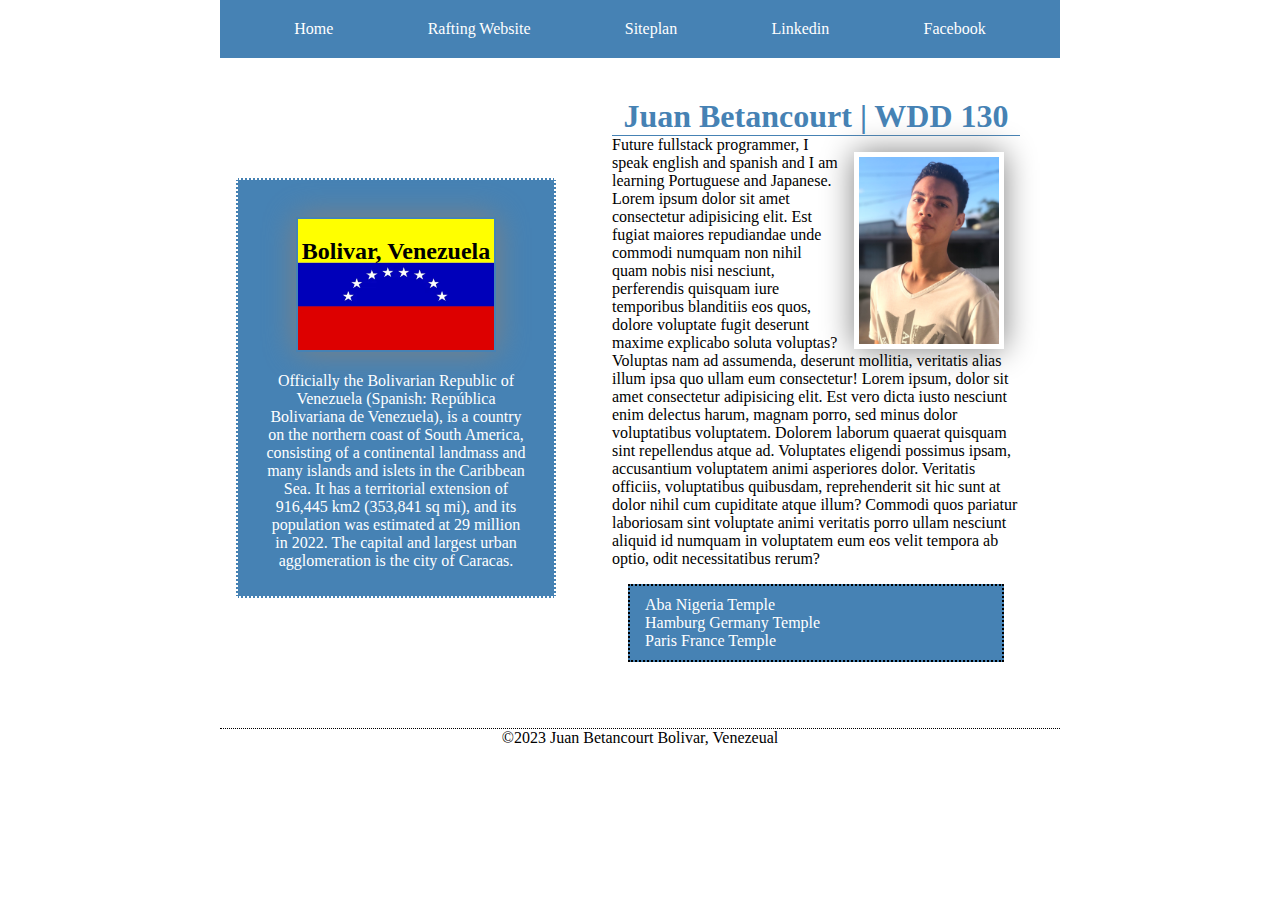
<file: index.html>
<!DOCTYPE html>
<html lang="en">

<head>
    <meta charset="UTF-8">
    <meta name="viewport" content="width=device-width, initial-scale=1.0">
    <title>Juan Betancourt | WDD 130</title>
    <meta name="description" content="Juan's web developement course page">
    <meta name="author" content="Juan Betancourt">
    <link rel="stylesheet" href="styles/styles.css">
</head>
<body>
    <header>
        <nav>
            <a href="#">Home</a>
            <a href="wwr/">Rafting Website</a>
            <a href="wwr/site-plan-rafting-html">Siteplan</a>
            <a href="https://www.linkedin.com/in/juan-betancourt-a7b12b253/">Linkedin</a>
            <a href="https://facebook.com">Facebook</a>
        </nav>
    </header>
<div class="grid">

    <main>
        <h1>Juan Betancourt | WDD 130</h1>
        <img src="images/profile.png" alt="Juan Betancourt" width="200">
        <p>Future fullstack programmer, I speak english and spanish and I am learning Portuguese and Japanese.
            Lorem ipsum dolor sit amet consectetur adipisicing elit. Est fugiat maiores repudiandae unde commodi
            numquam non nihil quam nobis nisi nesciunt, perferendis quisquam iure temporibus blanditiis eos quos,
            dolore voluptate fugit deserunt maxime explicabo soluta voluptas? Voluptas nam ad assumenda, deserunt mollitia,
            veritatis alias illum ipsa quo ullam eum consectetur! Lorem ipsum, dolor sit amet consectetur adipisicing elit.
            Est vero dicta iusto nesciunt enim delectus harum, magnam porro, sed minus dolor voluptatibus voluptatem.
            Dolorem laborum quaerat quisquam sint repellendus atque ad. Voluptates eligendi possimus ipsam, accusantium voluptatem
            animi asperiores dolor. Veritatis officiis, voluptatibus quibusdam, reprehenderit sit hic sunt at dolor nihil cum
            cupiditate atque illum? Commodi quos pariatur laboriosam sint voluptate animi veritatis porro ullam nesciunt aliquid id
            numquam in voluptatem eum eos velit tempora ab optio, odit necessitatibus rerum?</p>
    
        <ul class="box">
            <li>
                <a target="_blank" href="https://www.churchofjesuschrist.org/temples/details/aba-nigeria-temple?lang=eng">Aba Nigeria Temple</a>
            </li>
            <li>
                <a target="_blank" href="https://www.churchofjesuschrist.org/temples/details/hamburg-germany-temple?lang=eng">Hamburg Germany Temple</a>
            </li>
            <li>
                <a target="_blank" href="https://www.churchofjesuschrist.org/temples/details/paris-france-temple?lang=eng">Paris France Temple</a>
            </li>
        </ul>
    </main>

    <aside class="box">
        <h2>Bolivar, Venezuela</h2>
        <img src = "images/venezuela_flag.jpg" alt = "venezuela_flag">
        <p>Officially the Bolivarian Republic of Venezuela (Spanish: República Bolivariana de Venezuela), is a country on the northern coast of South America, consisting of a continental landmass and many islands and islets in the Caribbean Sea. It has a territorial extension of 916,445 km2 (353,841 sq mi), and its population was estimated at 29 million in 2022.  The capital and largest urban agglomeration is the city of Caracas.</p>
    </aside>

</div>
    <footer>
        <p>©2023 Juan Betancourt Bolivar, Venezeual</p>
    </footer>
</body>
<!--12/05/23-->
</html>
</file>
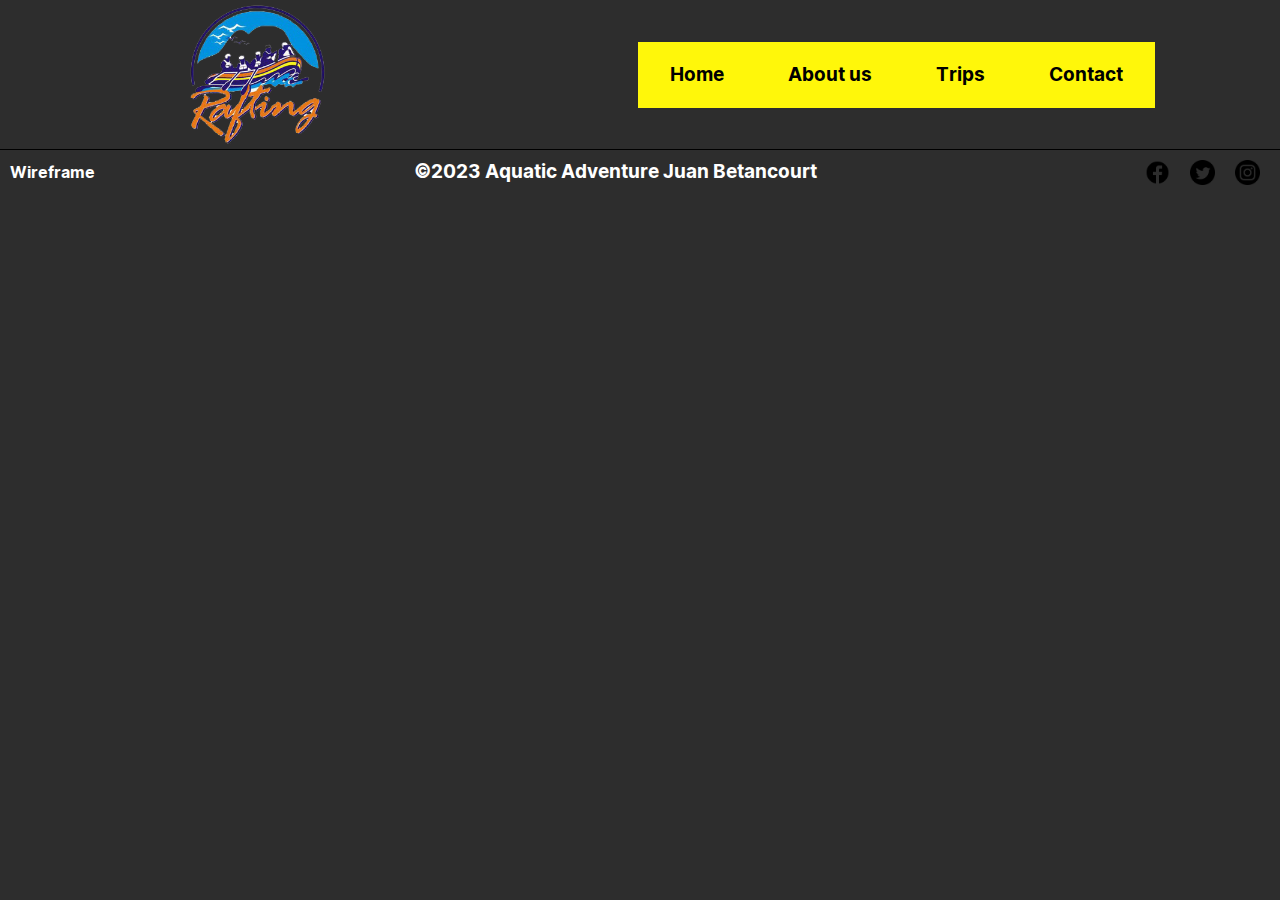
<file: wwr/index.html>
<!DOCTYPE html>
<html lang="en">
<head>
    <meta charset="UTF-8">
    <meta http-equiv="X-UA-Compatible" content="IE=edge">
    <meta name="viewport" content="width=device-width, initial-scale=1.0">
    <meta name="author" content="Juan Betancourt">
    <meta name="description" content="Home page for the Aquatic Adventure site">
    <title>Home</title>
    <link rel="stylesheet" href="styles/rafting.css">
</head>
<body>

    <header>
        <img src="images/logo.png" alt="logo">
        <nav>
            <a href="site-plan-rafting.html">Home</a>
            <a href="about.html">About us</a>
            <a href="trips.html">Trips</a>
            <a href="contact.html">Contact</a>
        </nav>
    </header>

    <main>
        <div class="heading">

        </div>
    </main>


    <footer>
        <a href="https://wireframe.cc/jdp7tS" target="_blank">
            Wireframe
        </a>
        <p>©2023 Aquatic Adventure Juan Betancourt</p>
        <nav>
            <a href="#">
                <img src="images/facebook_icon.png" alt="facebook_icon">
            </a>
            <a href="#">
                <img src="images/twitter_icon.png" alt="twitter_icon">
            </a>
            <a href="#">
                <img src="images/instagram_icon.png" alt="instagram_icon">
            </a>
        </nav>
    </footer>
</body>
</html>
</file>
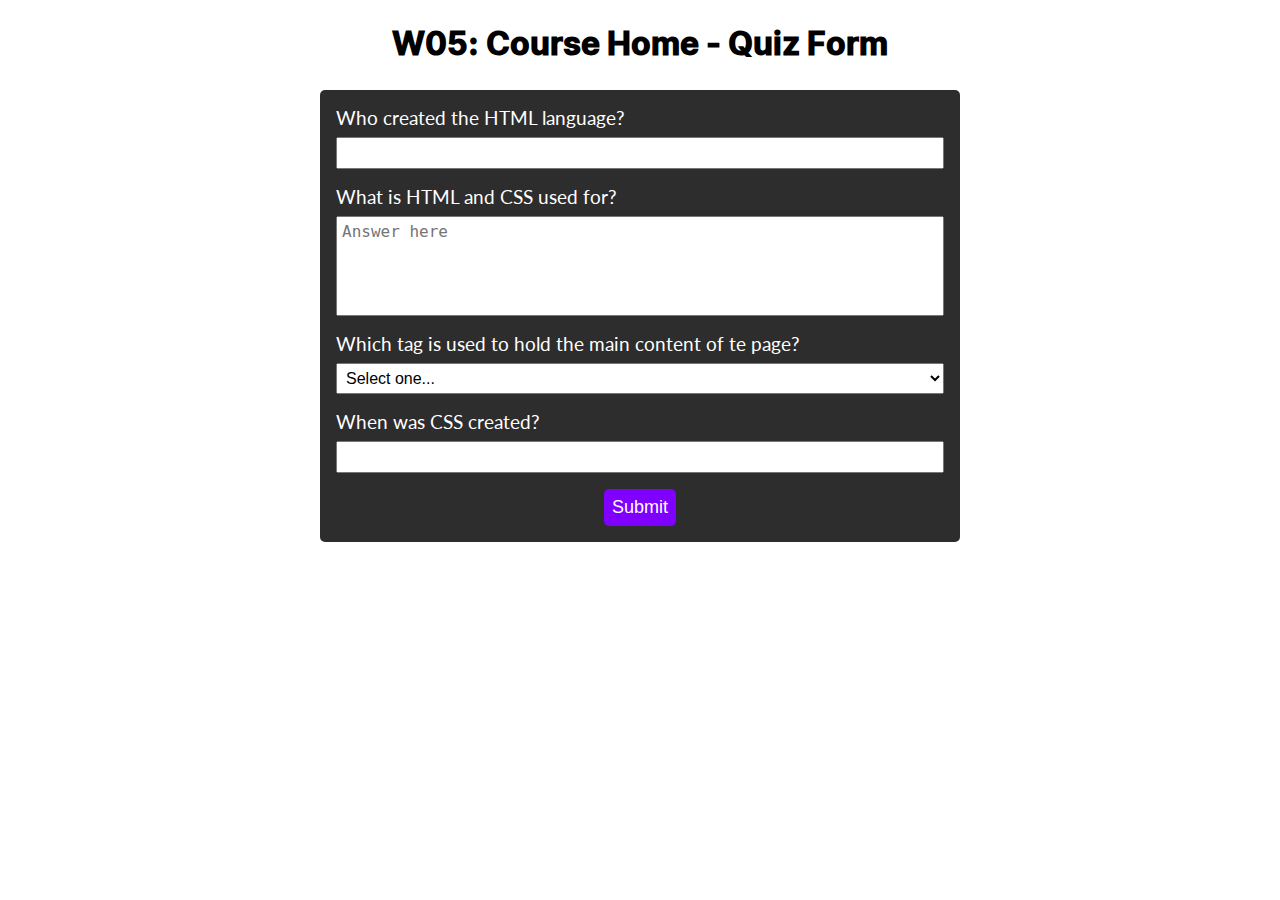
<file: quiz.html>
<!DOCTYPE html>
<html lang="en">
<head>
    <meta charset="UTF-8">
    <meta http-equiv="X-UA-Compatible" content="IE=edge">
    <meta name="author" content="Juan Betancourt">
    <meta name="description" content="Quiz Form about HTML and CSS createt for the W5 assignment by Juan Betancourt">
    <meta name="viewport" content="width=device-width, initial-scale=1.0">
    <title>W05: Course Home - Quiz Form with HTML and CSS</title>
    <link rel="stylesheet" href="styles/quiz.css">
</head>
<body>
    <h1>W05: Course Home - Quiz Form</h1>

    <main>
        <form>
            <fieldset>
                <label for="q1">Who created the HTML language?</label>
                <input type="text" id="q1" name="q1">

                <label for="q2">What is HTML and CSS used for?</label>
                <textarea id="q2" name="q2" placeholder="Answer here"></textarea>
            
            </fieldset>

            <fieldset>
                <label for="q3">Which tag is used to hold the main content of te page?</label>
                <select id="q3" name="q3">
                    <option value="" selected disabled>Select one...</option>
                    <option value="main">Main</option>
                    <option value="aside">Asied</option>
                    <option value="body">body</option>
                </select>

                <label for="q4">When was CSS created?</label>
                <input type="number" id="q4" name="q4">
            </fieldset>
            <button>Submit</button>
        </form>
    </main>
</body>
</html>
</file>
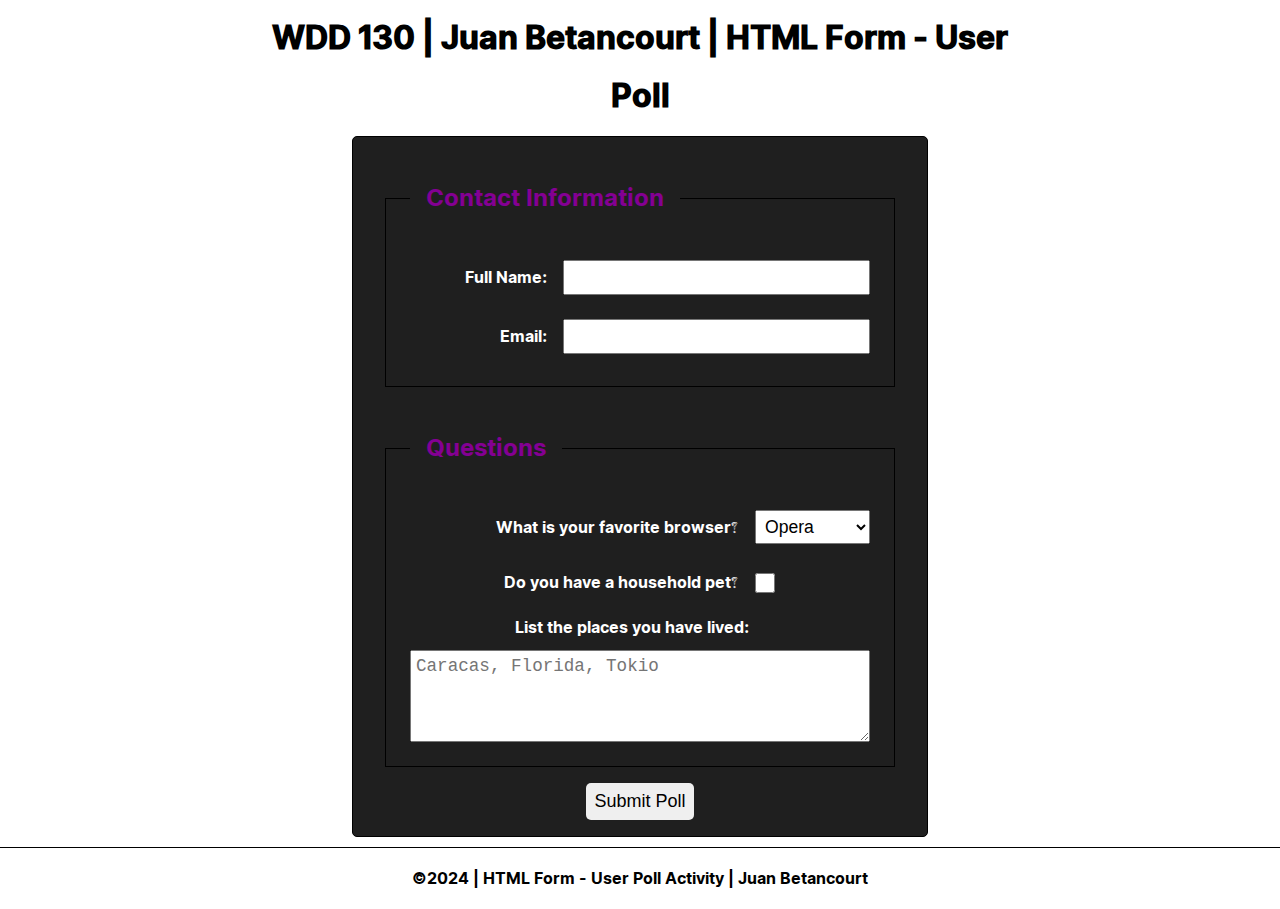
<file: week05/poll-form.html>
<!DOCTYPE html>
<html lang="en">
<head>
    <meta charset="UTF-8">
    <meta http-equiv="X-UA-Compatible" content="IE=edge">
    <meta name="viewport" content="width=device-width, initial-scale=1.0">
    <title>WDD 130 | HTML Form - User Poll</title>
    <link rel="stylesheet" href="styles/poll-form.css">
</head>
<body>
    <header>
        <h1>WDD 130 | Juan Betancourt | HTML Form - User Poll</h1>
    </header>
    <main>
        <form>
            <fieldset>
                <legend>Contact Information</legend>
                <div class="form-item column2">
                    <label for="fullname">Full Name:</label>
                    <input type="text" id="fullname" name="fullname">
                </div>

                <div class="form-item column2">
                    <label for="email">Email:</label>
                    <input type="email" id="useremail" name="useremail">
                </div>
              </fieldset>

            <fieldset>
                <legend>Questions</legend>
                <div class="form-item column1">
                    <label for="browser">What is your favorite browser?</label>
                    <select id="browser" name="browser">
                        <option value="opera">Opera</option>
                        <option value="chrome">Chrome</option>
                        <option value="edge">Edge</option>
                        <option value="brave">Brave</option>
                    </select>
                </div>

                <div class="form-item column1">
                    <label for="pet">Do you have a household pet?</label>
                    <input type="checkbox" name="pet" id="pet">
                </div>

                <label for="feedback" class="feedback">List the places you have lived:</label>
                <textarea id="feedback" name="feedback" rows="4" placeholder="Caracas, Florida, Tokio"></textarea>

            </fieldset>

            <button type="submit">Submit Poll</button>
        </form>
    </main>
    <footer>
        <p>©2024 | HTML Form - User Poll Activity | Juan Betancourt</p>
    </footer>
</body>
</html>
</file>
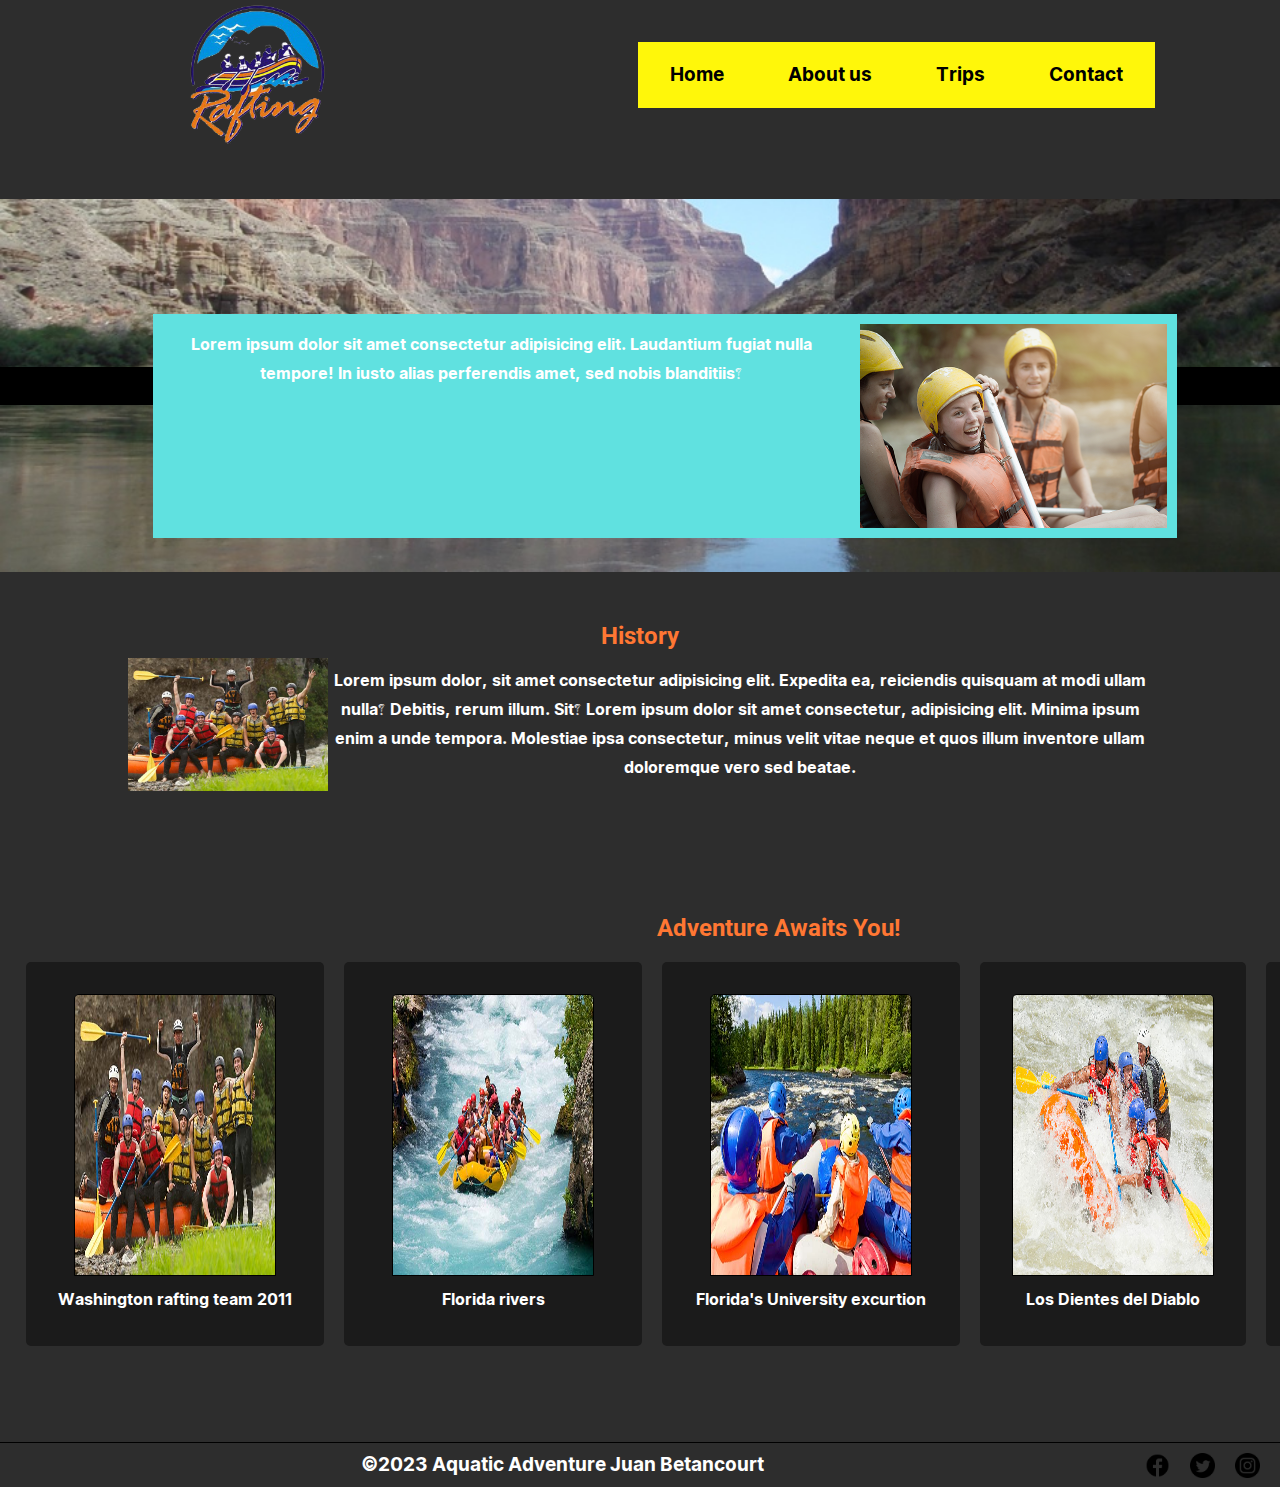
<file: wwr/about.html>
<!DOCTYPE html>
<html lang="en">
<head>
    <meta charset="UTF-8">
    <meta http-equiv="X-UA-Compatible" content="IE=edge">
    <meta name="viewport" content="width=device-width, initial-scale=1.0">
    <meta name="author" content="Juan Betancourt">
    <meta name="description" content="Juan's about us page">
    <title>About us</title>
    <link rel="stylesheet" href="styles/rafting.css">
</head>
<body>
    <header>
        <img src="images/logo.png" alt="logo">
        <nav>
            <a href="site-plan-rafting.html">Home</a>
            <a href="about.html">About us</a>
            <a href="trips.html">Trips</a>
            <a href="contact.html">Contact</a>
        </nav>
    </header>

    <main>
        <div class="hero">
            <img src="images/river-wide2.jpg" alt="hero_background">
            <h1>Aquatic Adventure</h1>
            <article>
                <img src="images/rafting21_600.png" alt="happy">
                <p>
                    Lorem ipsum dolor sit amet consectetur adipisicing elit. Laudantium fugiat nulla tempore! In iusto alias perferendis amet, sed nobis blanditiis?
                </p>
            </article>
            
        </div>

        <section class="history">
            <h2>History</h2>
            <img src="images/rafting59_600.jpg" alt="history">
            <p>Lorem ipsum dolor, sit amet consectetur adipisicing elit. Expedita ea, reiciendis quisquam at modi ullam nulla? Debitis, rerum illum. Sit? Lorem ipsum dolor sit amet consectetur, adipisicing elit. Minima ipsum enim a unde tempora. Molestiae ipsa consectetur, minus velit vitae neque et quos illum inventore ullam doloremque vero sed beatae.</p>
        </section>

        <section class="adventure">
            <h2>Adventure Awaits You!</h2>
            <figure>
                <img src="images/rafting59_600.jpg" alt="rafting1">
                <figcaption>Washington rafting team 2011</figcaption>
            </figure>
            
            <figure>
                <img src="images/rafting53_600.jpg" alt="rafting2">
                <figcaption>Florida rivers</figcaption>
            </figure>
            <figure>
                <img src="images/rafting52_600.jpg" alt="rafting3">
                <figcaption>Florida's University excurtion</figcaption>
            </figure>
            
            <figure>
                <img src="images/rafting30_600.jpg" alt="rafting4">
                <figcaption>Los Dientes del Diablo</figcaption>
            </figure>
            <figure>
                <img src="images/salmon-kayak1.jpg" alt="rafting5">
                <figcaption>'Big Mallard' going solo</figcaption>
            </figure>
        </section>
    </main>
    <footer>
        <p>©2023 Aquatic Adventure Juan Betancourt</p>
        <nav>
            <a href="#">
                <img src="images/facebook_icon.png" alt="facebook_icon">
            </a>
            <a href="#">
                <img src="images/twitter_icon.png" alt="twitter_icon">
            </a>
            <a href="#">
                <img src="images/instagram_icon.png" alt="instagram_icon">
            </a>
        </nav>
    </footer>
</body>
</html>
</file>
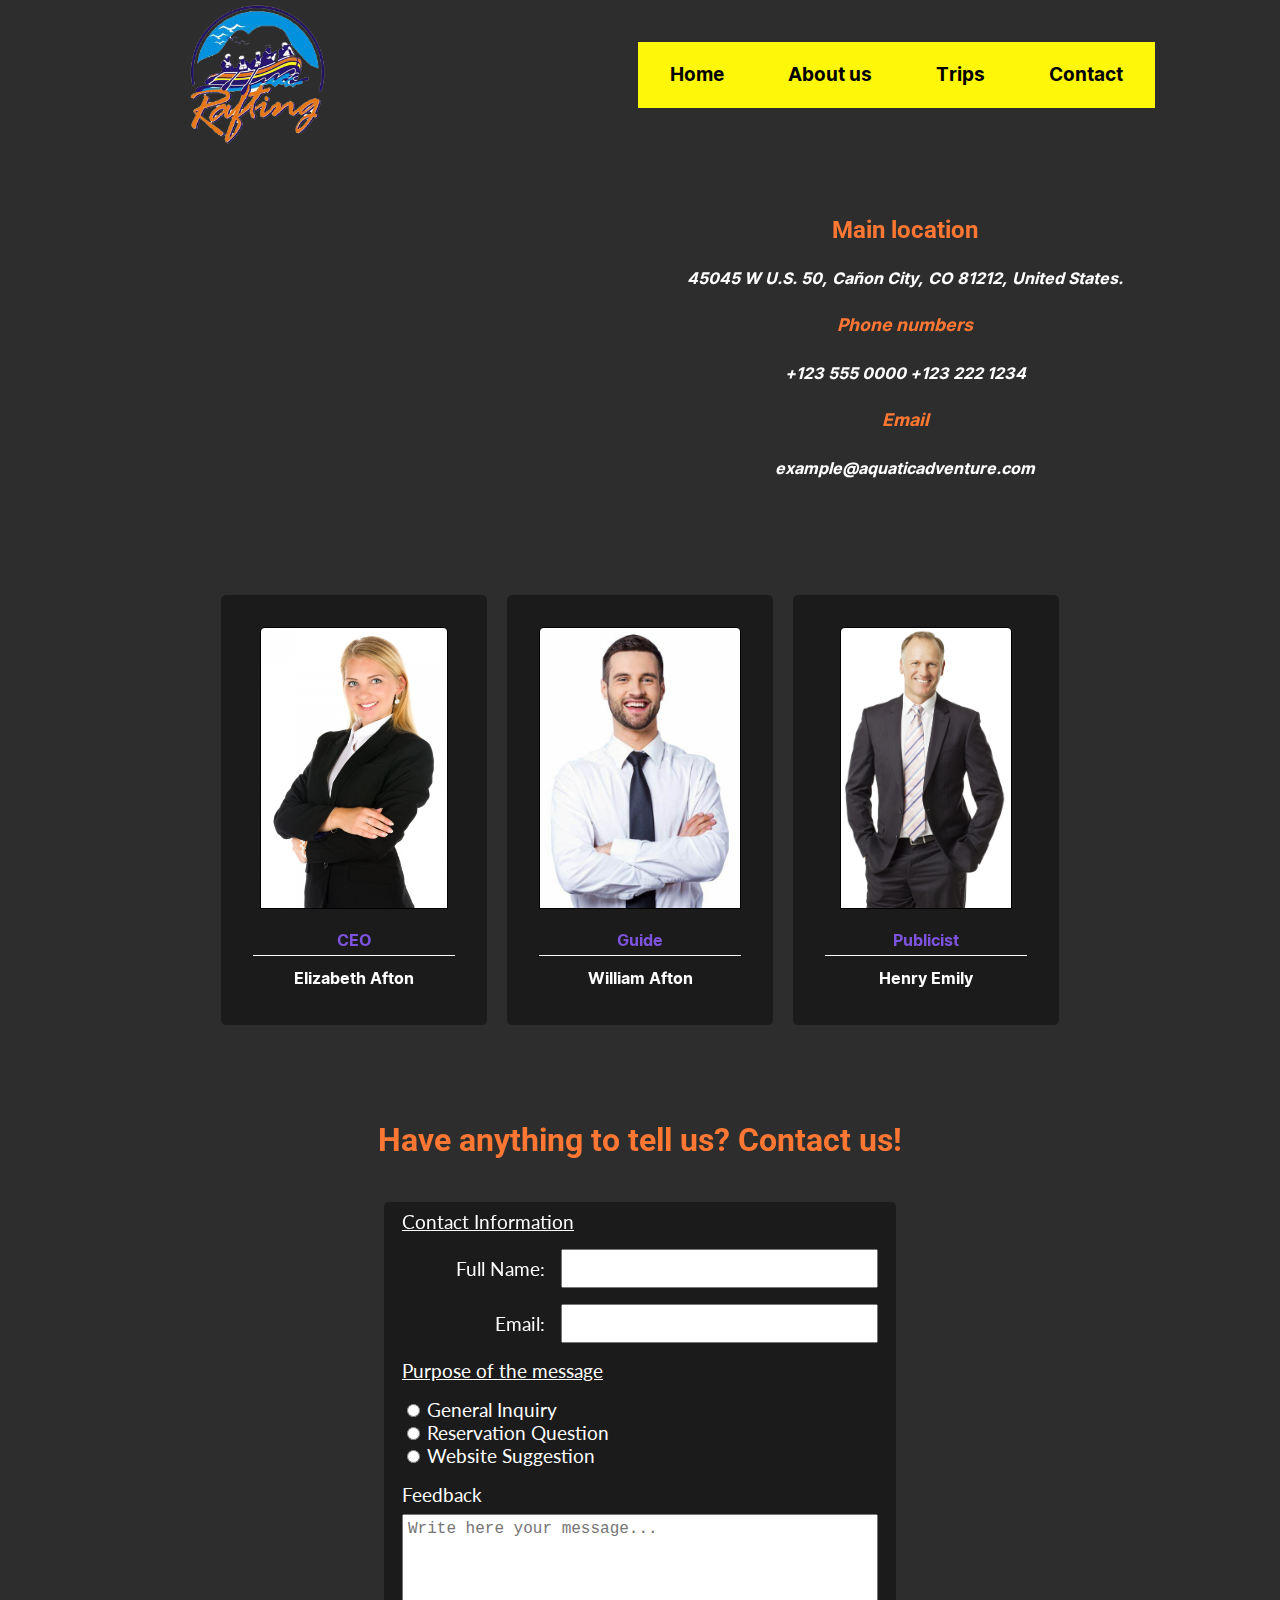
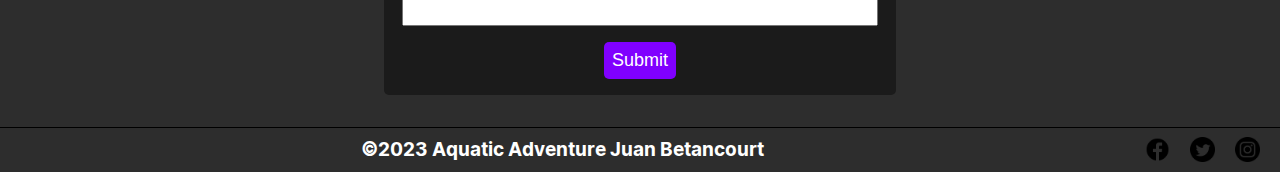
<file: wwr/contact.html>
<!DOCTYPE html>
<html lang="en">
<head>
    <meta charset="UTF-8">
    <meta http-equiv="X-UA-Compatible" content="IE=edge">
    <meta name="viewport" content="width=device-width, initial-scale=1.0">
    <meta name="author" content="Juan Betancourt">
    <meta name="description" content="Aquatic adventure contact info page, contact us rafting site page">
    <title>Aquatic adventure contact us</title>
    <link rel="stylesheet" href="styles/rafting.css">
</head>
<body>
    <header>
        <img src="images/logo.png" alt="logo">
        <nav>
            <a href="site-plan-rafting.html">Home</a>
            <a href="about.html">About us</a>
            <a href="trips.html">Trips</a>
            <a href="contact.html">Contact</a>
        </nav>
    </header>

    <main>
        <div class="hero">
            <iframe src="https://www.google.com/maps/embed?pb=!1m18!1m12!1m3!1d49374612.55498779!2d-149.47998046874997!3d40.94671366508002!2m3!1f0!2f0!3f0!3m2!1i1024!2i768!4f13.1!3m3!1m2!1s0x87149223ceed2421%3A0x85f61b0abcc1820!2sRoyal%20Gorge%20Rafting%20-%20Colorado%20White%20Water%20Rafting%20Tours!5e0!3m2!1ses-419!2sve!4v1684575031030!5m2!1ses-419!2sve" width="450" height="300" style="border:0;" allowfullscreen="" loading="lazy" referrerpolicy="no-referrer-when-downgrade"></iframe>
                <div class="location">
                    <h2>Main location</h2>
                    <address>45045 W U.S. 50, Cañon City, CO 81212, United States. <br>
                    <p>Phone numbers</p>
                    +123 555 0000
                    +123 222 1234 <br>
                    <p>Email</p>
                    example@aquaticadventure.com</address>
                </div>
        </div>

        <div class="adventure">
            <figure>
                <img src="images/ceo.jpg" alt="Elizabeth Afton">
                <p class="job">CEO</p>
                <figcaption>Elizabeth Afton</figcaption>
            </figure>

            <figure>
                <img src="images/guide.jpg" alt="William Afton">
                <p class="job">Guide</p>
                <figcaption>William Afton</figcaption>
            </figure>

            <figure>
                <img src="images/publicist.jpg" alt="Henry Emily">
                <p class="job">Publicist</p>
                <figcaption>Henry Emily</figcaption>
            </figure>
        </div>

        <h4>Have anything to tell us? Contact us!</h4>

        <form>
            <fieldset>
                <legend>Contact Information</legend>
                <div class="form-item column2">
                    <label for="fullname">Full Name:</label>
                    <input type="text" id="fullname" name="fullname">
                </div>

                <div class="form-item column2">
                    <label for="useremail">Email:</label>
                    <input type="email" id="useremail" name="useremail">
                </div>
            </fieldset>

            <fieldset>
                <legend>Purpose of the message</legend>
                <div class="form-item column1">
                    <input type="radio" id="general" name="general" value="General Inquiry">
                    <label for="general">General Inquiry</label><br>
                    <input type="radio" id="reservation" name="reservation" value="reservation">
                    <label for="reservation">Reservation Question</label><br>
                    <input type="radio" id="website" name="website" value="website">
                    <label for="website">Website Suggestion</label>
                </div>

                <label for="feedback" class="feedback">Feedback</label>
                <textarea id="feedback" name="feedback" rows="4" placeholder="Write here your message..."></textarea>
            </fieldset>
            <button>Submit</button>
        </form>

    </main>
    <footer>
        <p>©2023 Aquatic Adventure Juan Betancourt</p>
        <nav>
            <a href="#">
                <img src="images/facebook_icon.png" alt="facebook_icon">
            </a>
            <a href="#">
                <img src="images/twitter_icon.png" alt="twitter_icon">
            </a>
            <a href="#">
                <img src="images/instagram_icon.png" alt="instagram_icon">
            </a>
        </nav>
    </footer>
</body>
</html>
</file>
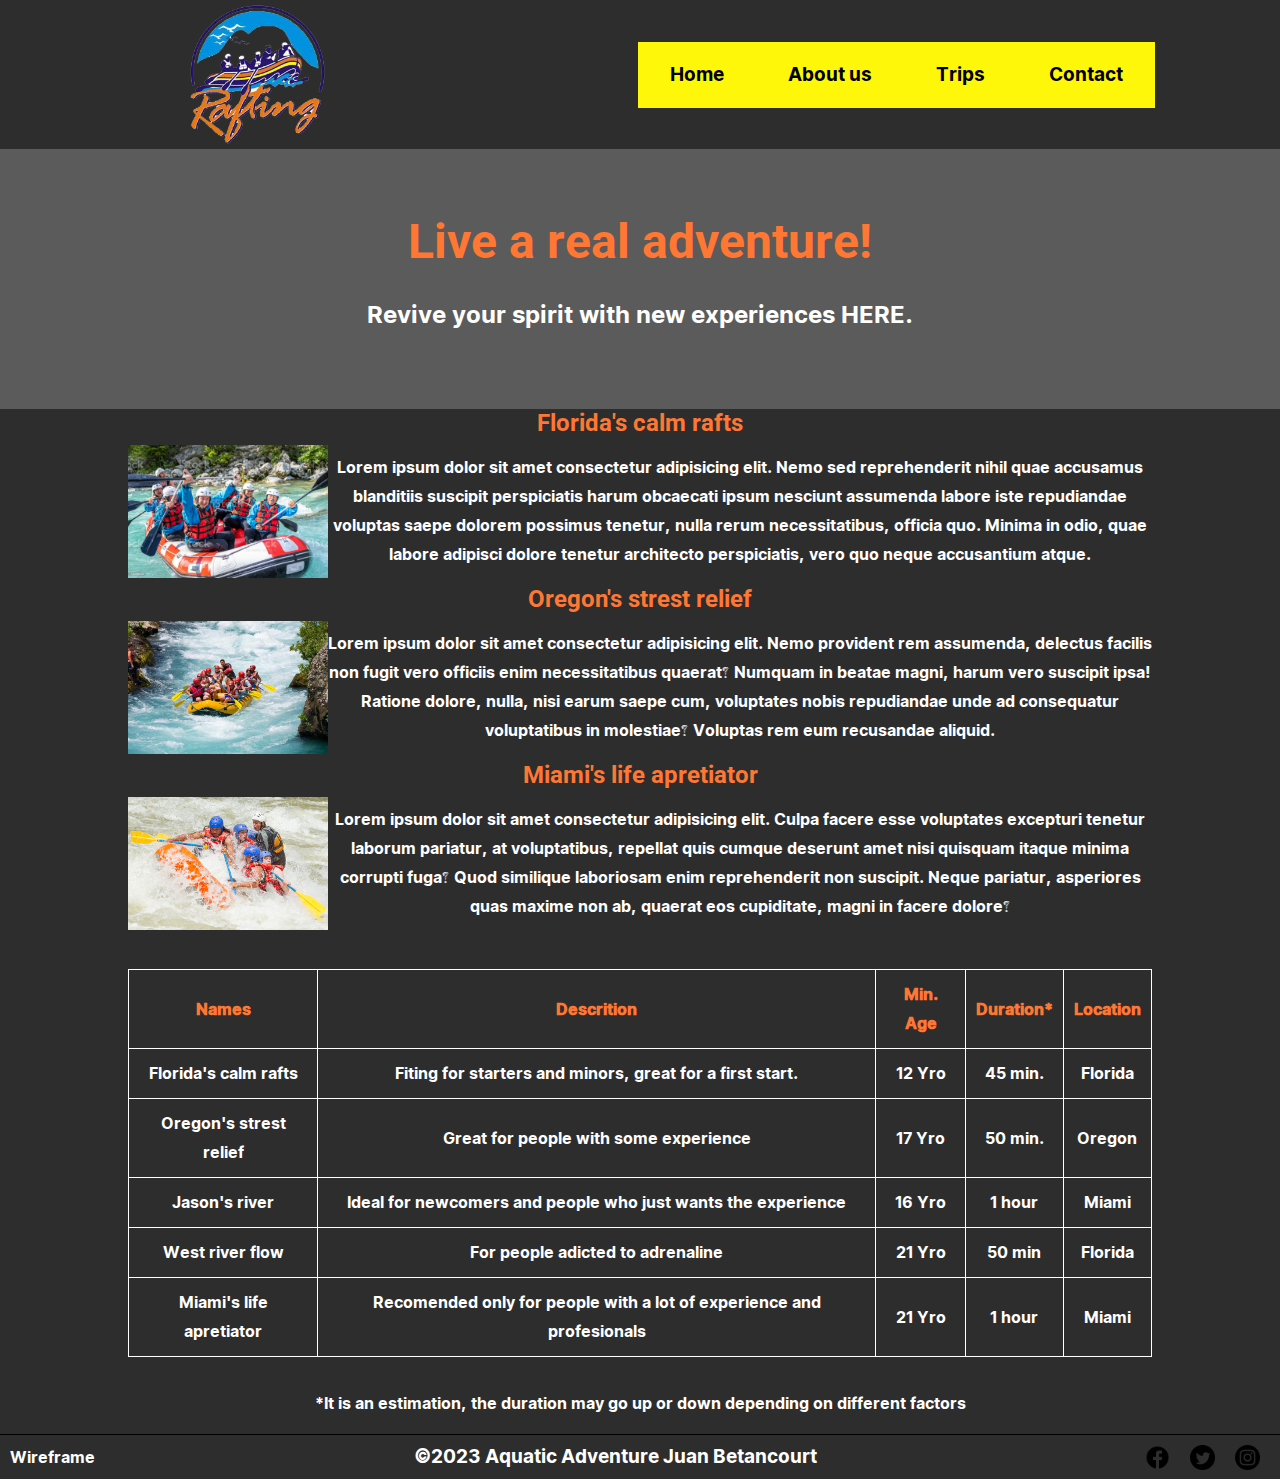
<file: wwr/trips.html>
<!DOCTYPE html>
<html lang="en">
<head>
    <meta charset="UTF-8">
    <meta http-equiv="X-UA-Compatible" content="IE=edge">
    <meta name="viewport" content="width=device-width, initial-scale=1.0">
    <meta name="author" content="Juan Betancourt">
    <meta name="description" content="Trips site for the Aquatic Adventure site">
    <title>Trips</title>
    <link rel="stylesheet" href="styles/rafting.css">
</head>
<body>
    <header>
        <img src="images/logo.png" alt="logo">
        <nav>
            <a href="site-plan-rafting.html">Home</a>
            <a href="about.html">About us</a>
            <a href="trips.html">Trips</a>
            <a href="contact.html">Contact</a>
        </nav>
    </header>

    <main>
        
        <div class="live">
            <h2>Live a real adventure!</h2>
            <p>Revive your spirit with new experiences <a href="contact.html" target="_blank">HERE</a>.</p>
        </div>

        <div class="history">
            <h2>Florida's calm rafts</h2>
            <img src="images/happy_customers.jpg" alt="calm raft">
            <p>Lorem ipsum dolor sit amet consectetur adipisicing elit. Nemo sed reprehenderit nihil quae accusamus blanditiis suscipit perspiciatis harum obcaecati ipsum nesciunt assumenda labore iste repudiandae voluptas saepe dolorem possimus tenetur, nulla rerum necessitatibus, officia quo. Minima in odio, quae labore adipisci dolore tenetur architecto perspiciatis, vero quo neque accusantium atque.</p>
        </div>

        <div class="history">
            <h2>Oregon's strest relief</h2>
            <img src="images/rafting53_600.jpg" alt="mid raft">
            <p>Lorem ipsum dolor sit amet consectetur adipisicing elit. Nemo provident rem assumenda, delectus facilis non fugit vero officiis enim necessitatibus quaerat? Numquam in beatae magni, harum vero suscipit ipsa! Ratione dolore, nulla, nisi earum saepe cum, voluptates nobis repudiandae unde ad consequatur voluptatibus in molestiae? Voluptas rem eum recusandae aliquid.</p>
        </div>

        <div class="history">
            <h2>Miami's life apretiator</h2>
            <img src="images/rafting30_600.jpg" alt="hard raft">
            <p>Lorem ipsum dolor sit amet consectetur adipisicing elit. Culpa facere esse voluptates excepturi tenetur laborum pariatur, at voluptatibus, repellat quis cumque deserunt amet nisi quisquam itaque minima corrupti fuga? Quod similique laboriosam enim reprehenderit non suscipit. Neque pariatur, asperiores quas maxime non ab, quaerat eos cupiditate, magni in facere dolore?</p>
        </div>

        <div class="trips">
            <table>
                <thead>
                    <tr>
                        <th>Names</th>
                        <th>Descrition</th>
                        <th>Min. Age</th>
                        <th>Duration*</th>
                        <th>Location</th>
                    </tr>
                </thead>
                <tbody>
                    <tr>
                        <td>Florida's calm rafts</td>
                        <td>Fiting for starters and minors, great for a first start.</td>
                        <td>12 Yro</td>
                        <td>45 min.</td>
                        <td>Florida</td>
                    </tr>

                    <tr>
                        <td>Oregon's strest relief</td>
                        <td>Great for people with some experience</td>
                        <td>17 Yro</td>
                        <td>50 min.</td>
                        <td>Oregon</td>
                    </tr>
                    <tr>
                        <td>Jason's river</td>
                        <td>Ideal for newcomers and people who just wants the experience</td>
                        <td>16 Yro</td>
                        <td>1 hour</td>
                        <td>Miami</td>
                    </tr>
                    
                    <tr>
                        <td>West river flow</td>
                        <td>For people adicted to adrenaline</td>
                        <td>21 Yro</td>
                        <td>50 min</td>
                        <td>Florida</td>
                    </tr>

                    <tr>
                        <td>Miami's life apretiator</td>
                        <td>Recomended only for people with a lot of experience and profesionals</td>
                        <td>21 Yro</td>
                        <td>1 hour</td>
                        <td>Miami</td>
                    </tr>
                </tbody>
            </table>

            <p>*It is an estimation, the duration may go up or down depending on different factors</p>
        </div>

        

    </main>

    <footer>
        <a href="https://wireframe.cc/jdp7tS" target="_blank">
            Wireframe
        </a>
        <p>©2023 Aquatic Adventure Juan Betancourt</p>
        <nav>
            <a href="#">
                <img src="images/facebook_icon.png" alt="facebook_icon">
            </a>
            <a href="#">
                <img src="images/twitter_icon.png" alt="twitter_icon">
            </a>
            <a href="#">
                <img src="images/instagram_icon.png" alt="instagram_icon">
            </a>
        </nav>
    </footer>
</body>
</html>
</file>
<file: styles/styles.css>
* {
    margin: 0;
    padding: 0;
    box-sizing: border-box;
}

header, .grid, footer {
    max-width: 840px;
    margin: 0 auto;
}

.grid {
    display: grid;
    align-items: center;
}

nav {
    background-color: steelblue;
    display: flex;
    align-items: center;
    justify-content: space-evenly;
}

nav a {
    color: white;
    display: block;
    padding: 20px;
    text-decoration: none;
}

h1 {
    color: steelblue;
    text-align: center;
    border-bottom: solid 1px steelblue;
}

img {
    width: 150px;
    height: auto;
    border: 1px steelblue;
    padding: 2px;
    box-shadow: 0 0 30px gray;
}

aside {
    color: white;
    position: relative;
    grid-column: 1/2;
    grid-row: 1/2;
    width: 20rem;
    text-align: center;
}

aside h2 {
    position: relative;
    top: 3rem;
    color: black;
}

aside img {
    width: 200px;
    height: auto;
}

aside p {
    color: white;
    padding: 1rem;
}

main {
    height: auto;
    margin: 1rem;
    padding: 1.5rem;
    grid-column: 2/3;
}

main img {
    width: 150px;
    height: auto;
    padding: 5px;
    float: right;
    margin: 1rem 1rem 0;
}

p {
    padding: 0;
}

footer {
    border-top: .5px dotted;
    margin-top: 10px;
    text-align: center;
}

/* Class Selectors */

.box {
    margin: 1rem;
    padding: 10px;
    border: dotted 2px;
    background-color: steelblue;
}

ul a {
    text-decoration: none;
    color: white;
    margin: 5px;
}

li {
    list-style: none;
}
</file>
<file: wwr/styles/rafting.css>
@import url('https://fonts.googleapis.com/css2?family=Konkhmer+Sleokchher&family=Lato&family=Roboto:ital@1&display=swap');

:root {
    --primary-color: #60E1E0;
    --secondary-color: #FF7733;
    --accent1-color: #FFF70A;
    --accent2-color: #FFFFFF;
  
    --heading-font: 'Roboto', serif;
    --paragraph-font: 'Lato', serif;
  
    --nav-background-color: #FFFFFF;
    --nav-link-color: #000000;
    --nav-hover-link-color: #FFFFFF;
    --nav-hover-background-color: #7D53DE;
}

h1, h2, h3, h4, h5, h6 {
    font-family: var(--heading-font);
    color: var(--secondary-color);
}

body {
    color: white;
    font-family: Konkhmer Sleokchher, Lato, Roboto;
    width: 100%;
    margin: 0;
    background-color: #2d2d2d;
}

header {
    display: grid;
    align-items: center;
    grid-template-columns: 40% 1fr;
}

header img {
    margin: 0 auto;
    width: 100%;
    max-width: 150px;
}

nav {
    font-size: 1.2rem;
    display: flex;
    margin: 0 auto;
}

header nav a {
    padding: 1rem 2rem;
    background-color: var(--accent1-color);
    color: black;
}

header nav a:hover {
    background-color: var(--nav-hover-background-color);
}

a {
    text-decoration: none;
    color: white;
}

.live {
    background-color: #5b5b5b;
    padding: 3rem;
}

.live h2 {
    text-align: center;
    font-size: 3rem;
    margin: 1rem;
}

.live p {
    text-align: center;
    font-size: 1.5rem;
}

.hero {
    text-align: center;
    display: inline-flex;
    width: 100%;
    margin: 50px 0;
    justify-content: center;
}

.location {
    margin: 0 0  0 5rem;
}

.location h2 {
    margin-top: 0;
}

h1, article {
    position: absolute;
    width: 100%;
    height: auto;
    margin: 20px auto;
    background-color: #000000;
}

.hero img {
    display: block;
    width: 100%;
    height: auto;
}

.hero article {
    width: 80%;
    margin: 80px 0px auto 50px;
    background-color: #60E1E0;
    float: right;
}

.hero {
    text-align: center;
    display: flex;
    align-items: center;
}

.hero article img {
    width: 30%;
    height: auto;
    float: right;
    margin: auto;
    padding: 10px;
}

.history {
    display: grid;
    align-items: center;
    max-width: 80%;
    margin: 0 auto;
    width: fit-content;
    text-align: center;
}

.history img {
    max-width: 200px;
}

.history h2 {
    width: 100%;
    margin: 0 auto;
    grid-column: 1 / 4;
    grid-row: 1 / 2;
}

.adventure {
    display: grid;
    align-self: center;
    width: max-content;
    margin: 5rem auto;
    grid-template-columns: 1fr 1fr 1fr;
    align-items: center;
    padding: 1rem;
    color: white;
}

.adventure h2 {
    grid-column: 1 / 6;
    text-align: center;
}

.adventure img {
    max-width: 200px;
    height: 280px;
    border-radius: 5px 5px 0 0;
    border: #000000 solid 1px;
}

.adventure figure {
    text-align: center;
    margin: 0 10px;
    background-color: #1b1b1b;
    padding: 2rem;
    border-radius: 5px;
}

.job {
    margin: .5rem 0;
    color: #7D53DE;
    border-bottom: solid 1px white;
}

article p {
    text-align: center;
    width: 100%;
    height: auto;
}

table {
    width: 80%;
    margin: 2rem auto;

}

thead {
    color: var(--secondary-color);
}

td, th, table {
    border: solid 1px white;
    text-align: center;
    padding: 10px;
    border-collapse: collapse;
}

thead {
    border: solid 1px white;
}

.trips p {
    text-align: center;
}

footer { 
    display: flex;
    border-top: solid 1px black;
    justify-content: space-between;
}

footer p {
    width: 100%;
    text-align: center;
    font-size: 1.2rem;
    margin: 5px 0;
}

footer nav {
    margin: 0 10px;
    display: flex;
}

footer a {
    margin: auto 10px;
}

footer img {
    width: 25px;
    display: inherit;
}

address p {
    text-align: center;
    font-size: 1.1rem;
    color: var(--secondary-color);
}

h4 {
    text-align: center;
    font-size: 2rem;
}

form {
    font-family: Konkhmer, Sleokchher;
    display: grid;
    align-content: center;
    width: 40%;
    margin: 2rem auto;
    text-align: left;
    border-radius: 5px;
    background-color: #1b1b1b;
    color: white;
    font-family: Lato, Roboto;
}

fieldset {
    padding: 0 1rem;
    display: grid;
    grid-template-columns: 1fr;
    border: none;
}

label {
    font-size: 1.2rem;
    padding: .5rem 1rem .5rem 0;
    color: rgb(255, 255, 255);
}

legend {
    padding: .5rem 1rem .5rem 0;
    color: rgb(255, 255, 255);
    font-size: 1.2rem;
    text-decoration: underline;
}

input, textarea, select {
    padding: 5px;
    font-size: 1rem;
}

textarea {
    resize: none;
    height: 100px;
}

button {
    padding: .5rem;
    font-size: large;
    text-align: center;
    width: fit-content;
    margin: 1rem auto;
    border-radius: 5px;
    border: none;
    background-color: rgb(128, 0, 255);
    color: white;
}

button:hover {
    background-color: rgb(94, 0, 188);
    cursor:pointer;
}

.column1 {
    grid-template-columns: 3fr 1fr;
    margin: .5rem 0;
}

.column2 {
    grid-template-columns: 1fr 2fr;
    margin: .5rem 0;
    display: grid;
    text-align: right;
}
</file>
<file: styles/quiz.css>
@import url('https://fonts.googleapis.com/css2?family=Konkhmer+Sleokchher&family=Lato&family=Roboto:ital@1&display=swap');

* {
    padding: 0;
    margin: 0;
    box-sizing: border-box;
}

h1 {
    text-align: center;
    width: fit-content;
    margin: 0 auto;
    font-size: 2rem;
    padding: 1rem;
    font-weight: bold;
    font-family: Konkhmer Sleokchher;
}

form {
    display: grid;
    align-content: center;
    width: 50%;
    margin: 0 auto;
    text-align: left;
    border-radius: 5px;
    background-color: #2d2d2d;
    color: white;
    font-family: Lato, Roboto;
}

fieldset {
    padding: 0 1rem;
    display: grid;
    grid-template-columns: 1fr;
    border: none;
}

label {
    font-size: 1.2rem;
    padding: 1rem 1rem .5rem 0;
    color: rgb(255, 255, 255);
}

input, textarea, select {
    padding: 5px;
    font-size: 1rem;
}

textarea {
    resize: none;
    height: 100px;
}

button {
    padding: .5rem;
    font-size: large;
    text-align: center;
    width: fit-content;
    margin: 1rem auto;
    border-radius: 5px;
    border: none;
    background-color: rgb(128, 0, 255);
    color: white;
}

button:hover {
    background-color: rgb(94, 0, 188);
    cursor:pointer;
}
</file>
<file: week05/styles/poll-form.css>
@import url('https://fonts.googleapis.com/css2?family=Konkhmer+Sleokchher&family=Lato&family=Roboto:ital@1&display=swap');

* {
    padding: 0;
    margin: 0;
    box-sizing: border-box;
}

body {
    font-family: Konkhmer Sleokchher, Lato, Roboto;
    color: black;
}

header {
    margin: 0 auto;
    width: 800px;
}

h1 {
    text-align: center;
    margin: 10px;
}

form {
    width: 45%;
    margin: 0 auto;
    padding: 1rem;
    border: solid 1px black;
    border-radius: 5px;
    background-color: rgb(31, 31, 31);
    display: grid;
}

fieldset {
    display: grid;
    grid-gap: .5rem;
    padding: 1.5rem;
    border: solid black 1px;
    margin: 1rem;
}

legend {
    color: #840093;
    padding: .5rem 1rem;
    font-size: 1.5rem;
}

input, textarea, select {
    padding: 5px;
    font-size: 1.1rem;
}

label {
    color: white;
    text-align: right;
    padding-right: 1rem;
}

input[type="checkbox"] {
    width: 20px;
    height: 20px;
    vertical-align: bottom;
}

button {
    padding: .5rem;
    width: fit-content;
    margin: 0 auto;
    text-align: center;
    border: none;
    border-radius: 5px;
    font-size: large;
}

footer {
    text-align: center;
    padding: 1rem;
    margin-top: 10px;
    border-top: solid 1px black;
}

.form-item {
    display: grid;
    align-items: center;
}

.column1 {
    grid-template-columns: 3fr 1fr;
    margin: .5rem 0;
}

.column2 {
    grid-template-columns: 1fr 2fr;
    margin: .5rem 0;
}

.feedback {
    text-align: center;
}
</file>
